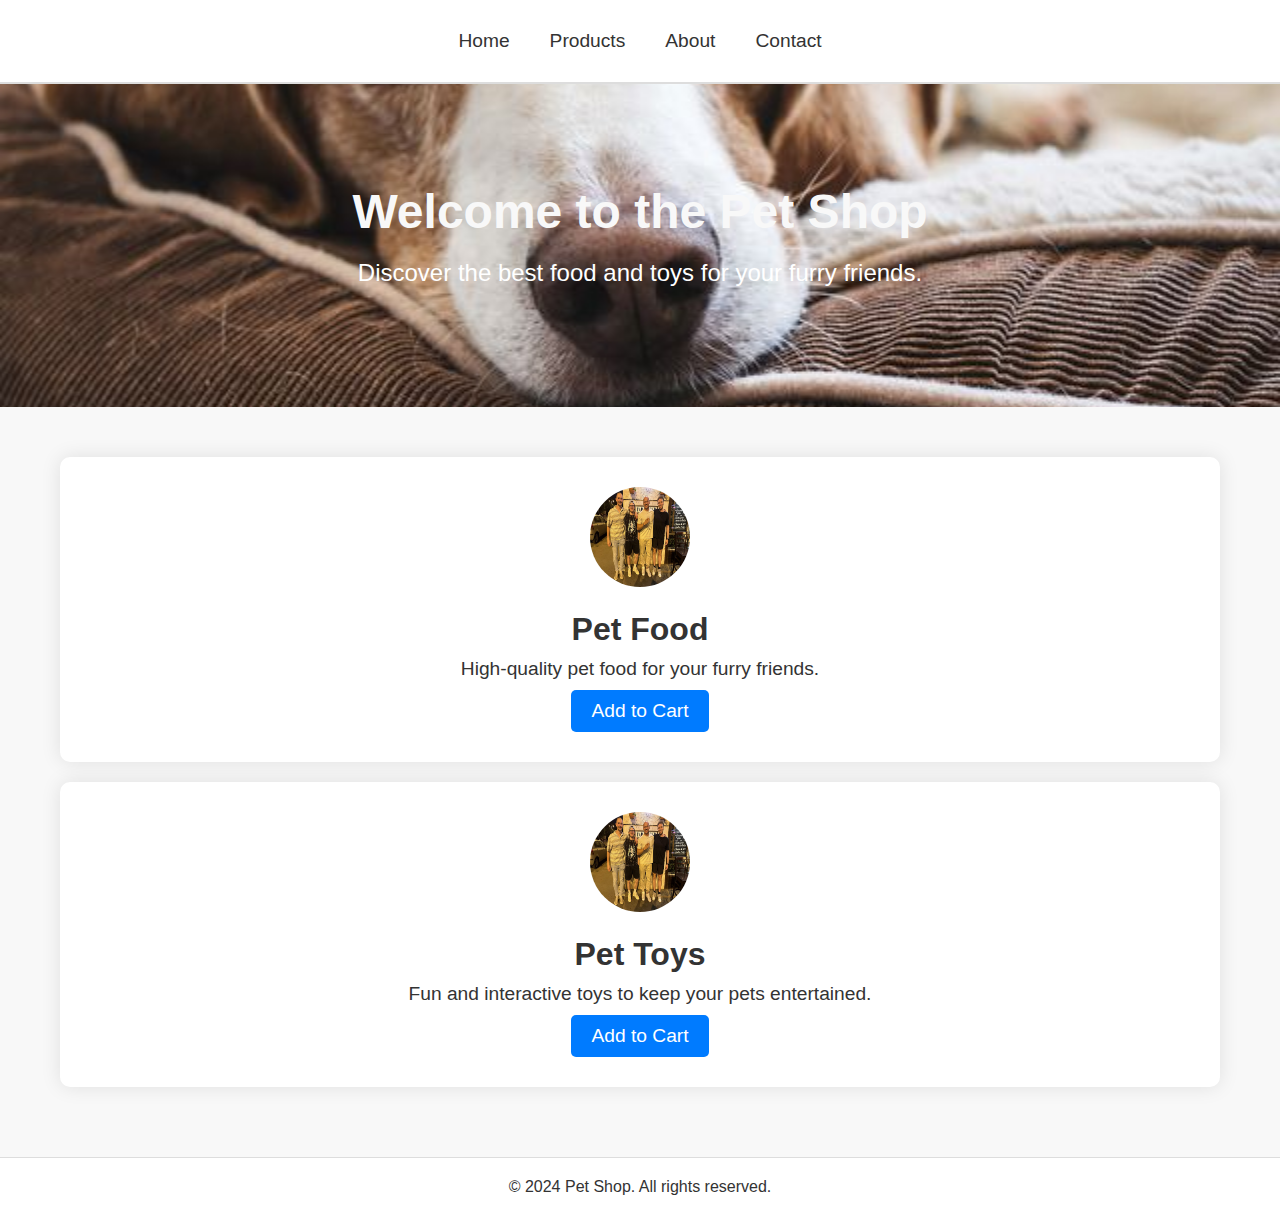
<file: index.html>
<!DOCTYPE html>
<html lang="en">
<head>
    <meta charset="UTF-8">
    <meta name="viewport" content="width=device-width, initial-scale=1.0">
    <title>Pet Shop</title>
    <link rel="stylesheet" href="styles.css">
</head>
<body>
    <header class="header">
        <nav class="nav">
            <a href="#" class="nav-link">Home</a>
            <a href="#" class="nav-link">Products</a>
            <a href="#" class="nav-link">About</a>
            <a href="#" class="nav-link">Contact</a>
        </nav>
    </header>
    
    <section class="hero">
        <div class="container">
            <h1 class="hero-title">Welcome to the Pet Shop</h1>
            <p class="hero-description">Discover the best food and toys for your furry friends.</p>
        </div>
    </section>
    
    <section class="products">
        <div class="container">
            <div class="product">
                <img src="fantstic4.jpg" alt="Pet Food" class="product-image">
                <h2 class="product-title">Pet Food</h2>
                <p class="product-description">High-quality pet food for your furry friends.</p>
                <button class="product-food-button">Add to Cart</button>
            </div>
            
            <div class="product">
                <img src="fantstic4.jpg" alt="Pet Toys" class="product-image">
                <h2 class="product-title">Pet Toys</h2>
                <p class="product-description">Fun and interactive toys to keep your pets entertained.</p>
                <button class="product-toys-button">Add to Cart</button>
            </div>
        </div>
    </section>
    
    <footer class="footer">
        <div class="container">
            <p class="footer-text">&copy; 2024 Pet Shop. All rights reserved.</p>
        </div>
    </footer>
    
    <script src="script.js"></script>
</body>
</html>
</file>
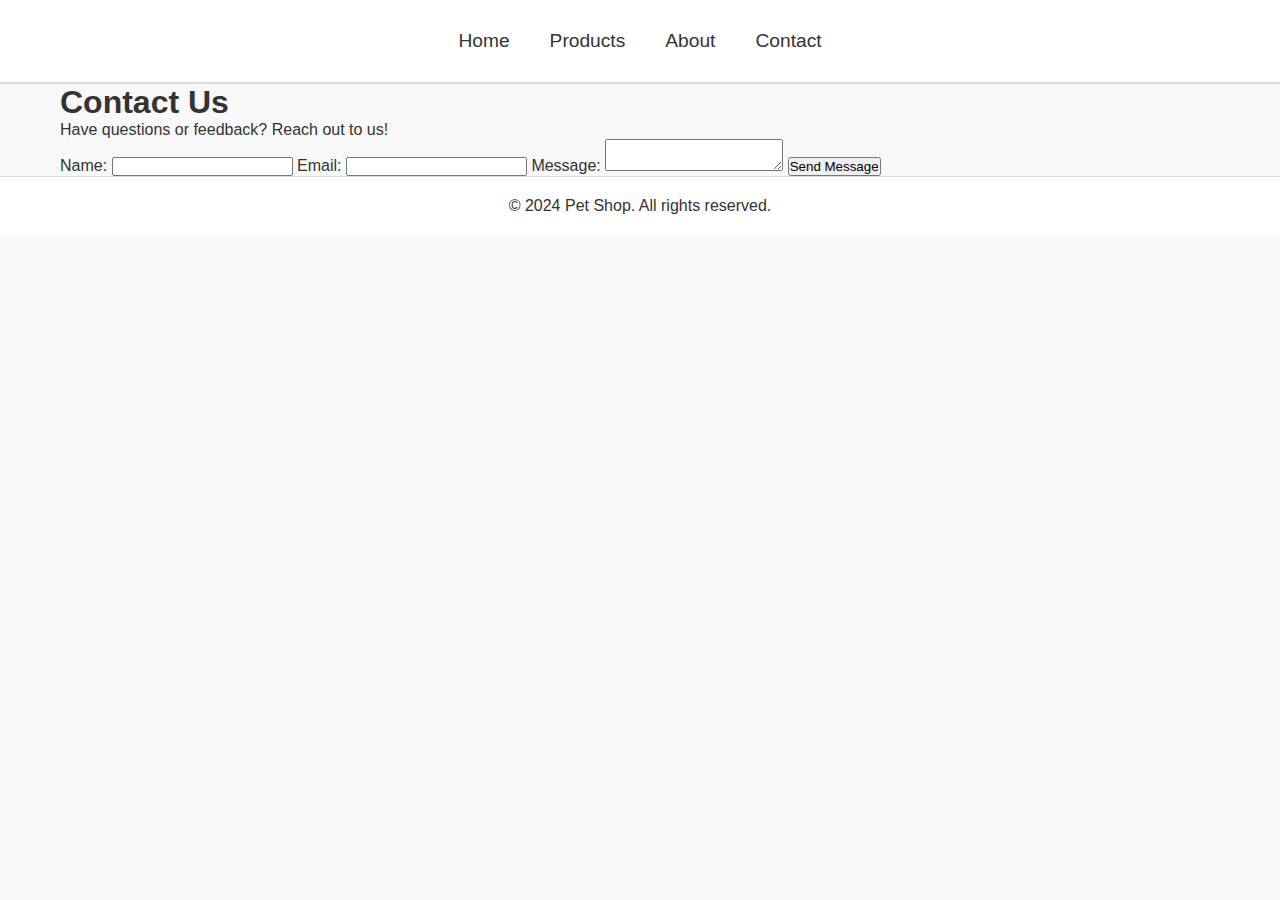
<file: contact.html>
<!DOCTYPE html>
<html lang="en">
<head>
    <meta charset="UTF-8">
    <meta name="viewport" content="width=device-width, initial-scale=1.0">
    <title>Contact Us - Pet Shop</title>
    <link rel="stylesheet" href="styles.css">
</head>
<body>
    <header class="header">
        <nav class="nav">
            <a href="#" class="nav-link">Home</a>
            <a href="#" class="nav-link">Products</a>
            <a href="#" class="nav-link">About</a>
            <a href="#" class="nav-link">Contact</a>
        </nav>
    </header>
    
    <section class="contact">
        <div class="container">
            <h1 class="contact-title">Contact Us</h1>
            <p class="contact-description">Have questions or feedback? Reach out to us!</p>
            <form class="contact-form" action="submit_contact_form.php" method="post">
                <label for="name">Name:</label>
                <input type="text" id="name" name="name" required>
                
                <label for="email">Email:</label>
                <input type="email" id="email" name="email" required>
                
                <label for="message">Message:</label>
                <textarea id="message" name="message" required></textarea>
                
                <button type="submit" class="contact-submit-button">Send Message</button>
            </form>
        </div>
    </section>
    
    <footer class="footer">
        <div class="container">
            <p class="footer-text">&copy; 2024 Pet Shop. All rights reserved.</p>
        </div>
    </footer>
    
    <script src="script.js"></script>
</body>
</html>
</file>
<file: styles.css>
/* Reset styles */
* {
    box-sizing: border-box;
    margin: 0;
    padding: 0;
}

/* Global styles */
body {
    font-family: "Helvetica Neue", Helvetica, Arial, sans-serif;
    background-color: #f8f8f8;
    color: #333;
}

.container {
    max-width: 1200px;
    margin: 0 auto;
    padding: 0 20px;
}

/* Header styles */
.header {
    background-color: #fff;
    border-bottom: 2px solid #ddd; /* Increased border thickness */
    padding: 30px 0;
    text-align: center;
}

.nav {
    display: flex;
    justify-content: center;
    align-items: center;
}

.nav-link {
    color: #333;
    text-decoration: none;
    margin: 0 20px;
    font-size: 1.2rem;
    transition: color 0.3s;
}

.nav-link:hover {
    color: #007bff;
}

/* Hero section styles */
.hero {
    background-image: url('hero_bg.jpg');
    background-size: cover;
    background-position: center;
    color: #fff;
    padding: 100px 0;
    text-align: center;
}

.hero-title {
    font-size: 3rem;
    margin-bottom: 20px;
    color: #f8f8f8; /* Change the color to a light gray */
}

.hero-description {
    font-size: 1.5rem;
    margin-bottom: 20px;
}

/* Products section styles */
.products {
    padding: 50px 0;
}

.product {
    background-color: #fff;
    border-radius: 10px;
    box-shadow: 0 0 20px rgba(0, 0, 0, 0.1);
    padding: 30px;
    margin-bottom: 20px;
    text-align: center;
}

.product-image {
    width: 100px;
    height: 100px;
    border-radius: 50%;
    margin-bottom: 20px;
}

.product-title {
    font-size: 2rem;
    margin-bottom: 10px;
}

.product-description {
    font-size: 1.2rem;
    margin-bottom: 10px;
}

.product-food-button,
.product-toys-button {
    background-color: #007bff;
    color: #fff;
    border: none;
    border-radius: 5px;
    padding: 10px 20px;
    font-size: 1.2rem;
    cursor: pointer;
    transition: background-color 0.3s;
}

.product-food-button:hover,
.product-toys-button:hover {
    background-color: #0056b3;
}

/* Dropdown styles */
.dropdown {
    position: relative;
    display: inline-block;
}

.dropbtn {
    background-color: transparent;
    color: #333;
    font-size: 1.2rem;
    border: none;
    cursor: pointer;
}

.dropdown-content {
    display: none;
    position: absolute;
    background-color: #f9f9f9;
    min-width: 160px;
    box-shadow: 0 8px 16px 0 rgba(0,0,0,0.2);
    z-index: 1;
}

.dropdown-content a {
    color: #333;
    padding: 12px 16px;
    text-decoration: none;
    display: block;
}

.dropdown-content a:hover {
    background-color: #f1f1f1;
}

.dropdown:hover .dropdown-content {
    display: block;
}

/* Footer styles */
.footer {
    background-color: #fff;
    color: #333;
    padding: 20px 0;
    text-align: center;
    border-top: 1px solid #ddd;
}

.footer-text {
    font-size: 1rem;
}
</file>
